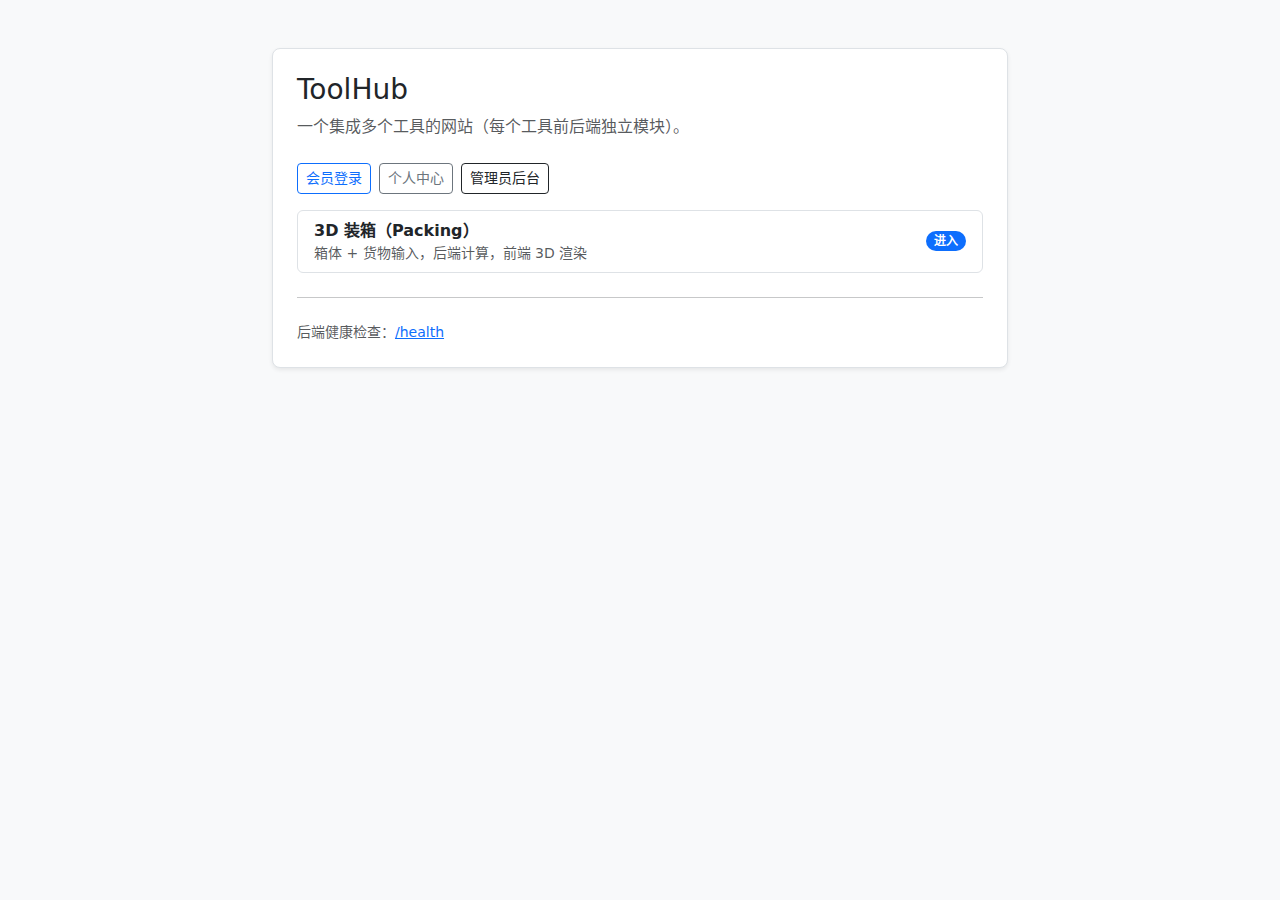
<file: web/index.html>
<!DOCTYPE html>
<html lang="zh-CN">
<head>
  <meta charset="UTF-8" />
  <meta name="viewport" content="width=device-width, initial-scale=1.0" />
  <title>ToolHub - 工具集成站</title>
  <link href="https://cdn.jsdelivr.net/npm/bootstrap@5.3.2/dist/css/bootstrap.min.css" rel="stylesheet">
</head>
<body class="bg-light">
  <div class="container py-5">
    <div class="row justify-content-center">
      <div class="col-lg-8">
        <div class="p-4 bg-white border rounded-3 shadow-sm">
          <h1 class="h3 mb-2">ToolHub</h1>
          <p class="text-muted mb-4">一个集成多个工具的网站（每个工具前后端独立模块）。</p>

          <div class="d-flex gap-2 mb-3">
            <a class="btn btn-outline-primary btn-sm" href="/account/login.html">会员登录</a>
            <a class="btn btn-outline-secondary btn-sm" href="/account/profile.html">个人中心</a>
            <a class="btn btn-outline-dark btn-sm" href="/admin/login.html">管理员后台</a>
          </div>

          <div class="list-group">
            <a class="list-group-item list-group-item-action d-flex justify-content-between align-items-center"
               href="/tools/packing/index.html">
              <div>
                <div class="fw-semibold">3D 装箱（Packing）</div>
                <div class="text-muted small">箱体 + 货物输入，后端计算，前端 3D 渲染</div>
              </div>
              <span class="badge text-bg-primary rounded-pill">进入</span>
            </a>
          </div>

          <hr class="my-4"/>
          <div class="text-muted small">
            后端健康检查：<a href="/health">/health</a>
          </div>
        </div>
      </div>
    </div>
  </div>

  <script src="https://cdn.jsdelivr.net/npm/bootstrap@5.3.2/dist/js/bootstrap.bundle.min.js"></script>
</body>
</html>
</file>
